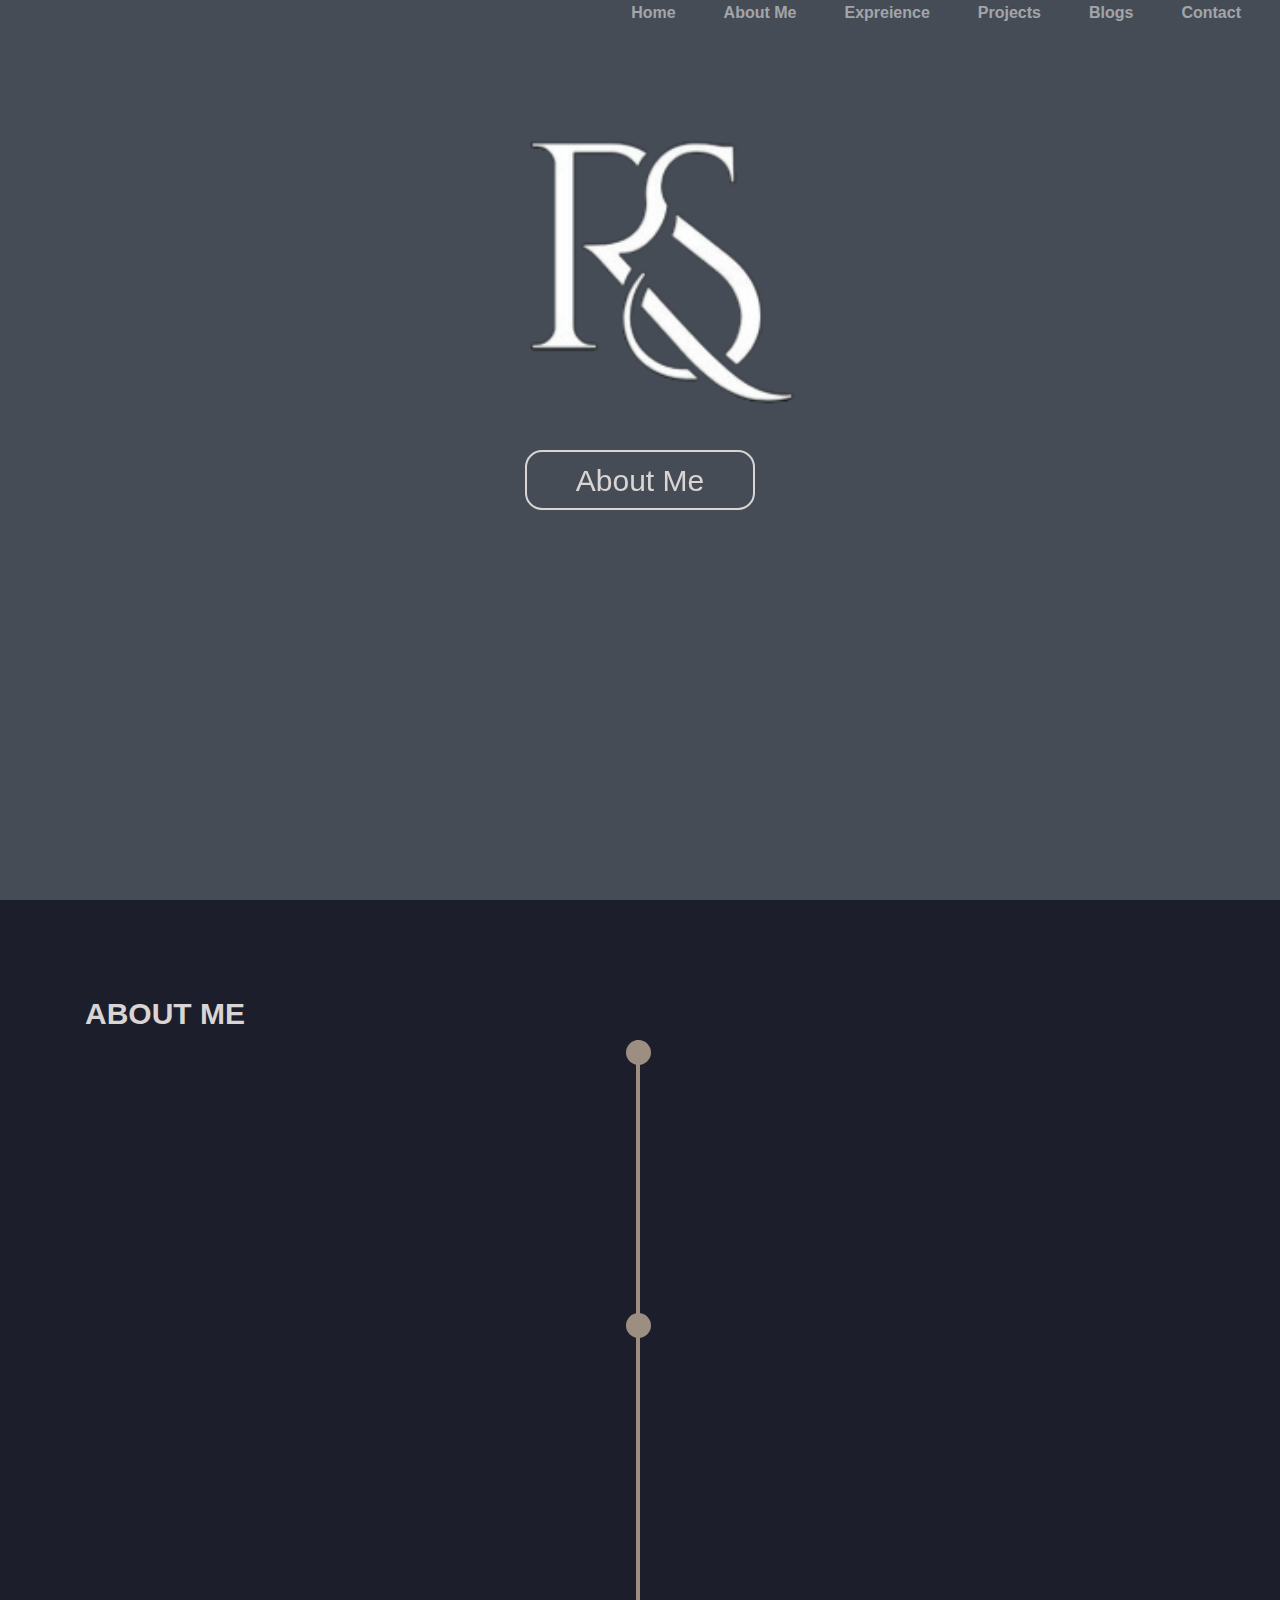
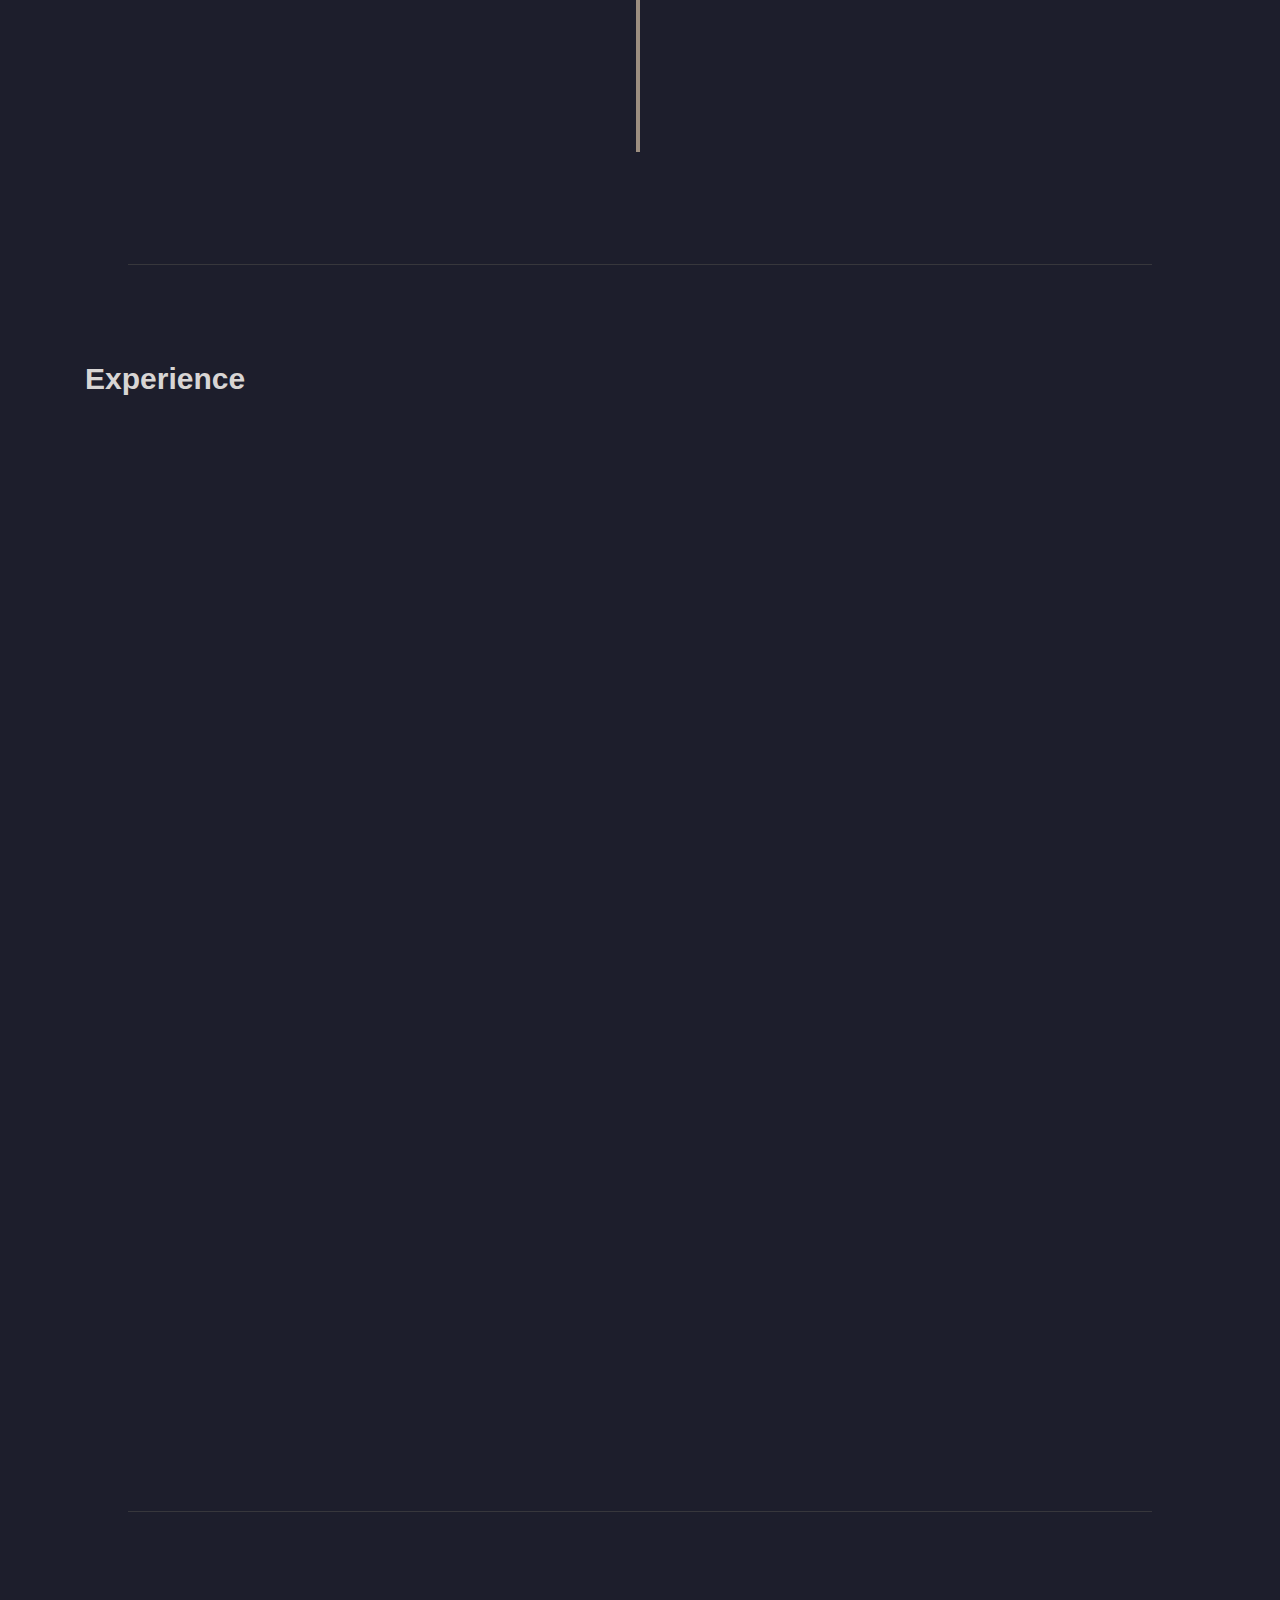
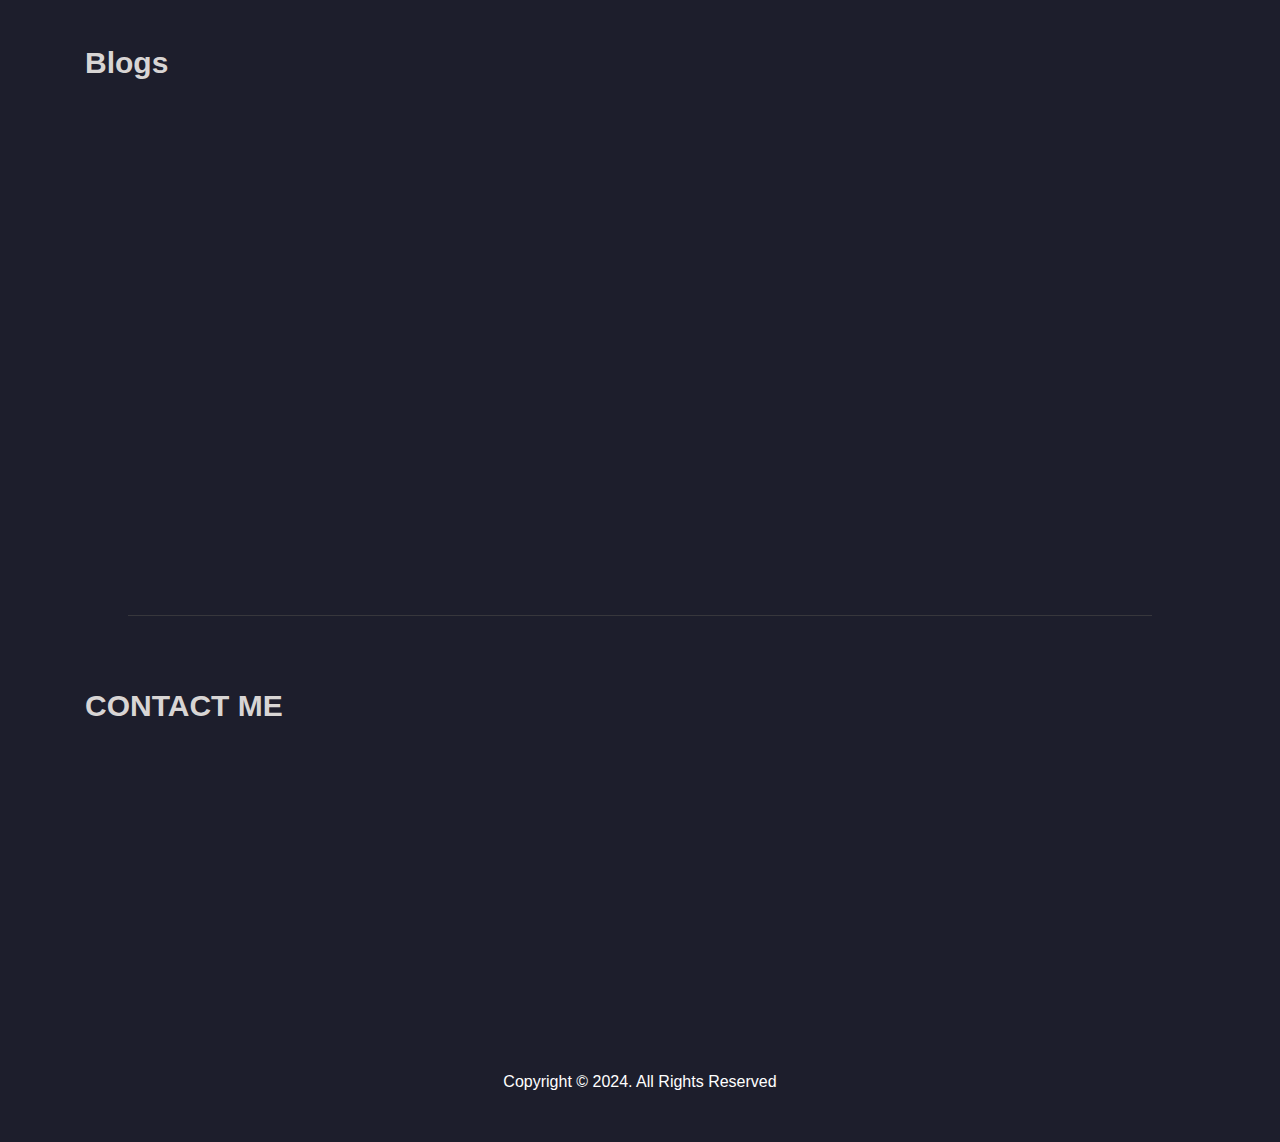
<file: index.html>
<!DOCTYPE html>
<html lang="en">

<head>

    <meta charset="UTF-8">
    <meta http-equiv="X-UA-Compatible" content="IE=edge">
    <meta name="viewport" content="width=device-width, initial-scale=1.0">
    <link href="https://unpkg.com/aos@2.3.1/dist/aos.css" rel="stylesheet">
    <link rel="stylesheet" href="https://cdnjs.cloudflare.com/ajax/libs/font-awesome/4.7.0/css/font-awesome.min.css">
    <link rel="stylesheet" href="https://stackpath.bootstrapcdn.com/bootstrap/4.3.1/css/bootstrap.min.css"
        integrity="sha384-ggOyR0iXCbMQv3Xipma34MD+dH/1fQ784/j6cY/iJTQUOhcWr7x9JvoRxT2MZw1T" crossorigin="anonymous">
    <script src="https://unpkg.com/aos@2.3.1/dist/aos.js"></script>
    <script src="https://code.jquery.com/jquery-3.4.1.slim.min.js"
        integrity="sha384-J6qa4849blE2+poT4WnyKhv5vZF5SrPo0iEjwBvKU7imGFAV0wwj1yYfoRSJoZ+n"
        crossorigin="anonymous"></script>
    <script src="https://cdn.jsdelivr.net/npm/popper.js@1.16.0/dist/umd/popper.min.js"
        integrity="sha384-Q6E9RHvbIyZFJoft+2mJbHaEWldlvI9IOYy5n3zV9zzTtmI3UksdQRVvoxMfooAo"
        crossorigin="anonymous"></script>
    <script src="https://stackpath.bootstrapcdn.com/bootstrap/4.4.1/js/bootstrap.min.js"
        integrity="sha384-wfSDF2E50Y2D1uUdj0O3uMBJnjuUD4Ih7YwaYd1iqfktj0Uod8GCExl3Og8ifwB6"
        crossorigin="anonymous"></script>
    <script src="https://code.jquery.com/jquery-3.6.0.min.js"></script>
    <link rel="stylesheet" href="./CSS/index.css">
    <title>Saadallah Roufida</title>
    <link rel="icon" href="./images/logos/mylogo.png" type="image/x-icon" />
</head>

<body data-spy="scroll" data-target=".navbar" data-offset="51">



    <div class="FrontPage">

        <br><br>
        <div class="FrontSection" data-aos="zoom-in-down">
            <div style="text-align: center;" class="PhotoContainer"><img src="./images/logos/mylogo.png" alt="myphoto">
            </div>

            <div style="text-align: center;">
                <a data-scroll class="btn knowMoreBtn mt-3" href="#aboutMe">About Me</a>
            </div>

        </div>

    </div>

    <nav class="navbar navbar-expand-lg navbar-dark bg-muted fixed-top" id="mynav">
        <a class="navbar-brand" href="#">
            <img id="navlogo" class="hide-logo" src="./images/logos/mylogo.png" width="40px">
        </a>
        <button class="navbar-toggler" type="button" data-toggle="collapse" data-target="#navbarSupportedContent"
            aria-controls="navbarSupportedContent" aria-expanded="false" aria-label="Toggle navigation">
            <span class="navbar-toggler-icon"></span>
        </button>

        <div class="collapse navbar-collapse" id="navbarSupportedContent">
            <ul class="navbar-nav m-auto position-absolute r-0">
                <li class="nav-item mx-3"><a class="nav-link" href="#" id="navHome"><strong>Home</strong></a></li>
                <li class="nav-item mx-3"><a class="nav-link" href="#aboutMe" id="navAbout"><strong>About
                            Me</strong></a></li>
                <li class="nav-item mx-3"><a class="nav-link" href="#Myexperience"
                        id="navExperience"><strong>Expreience</strong></a></li>
                <li class="nav-item mx-3"><a class="nav-link" href="#Portfolio"
                        id="navPortfolio"><strong>Projects</strong></a></li>
                <li class="nav-item mx-3"><a class="nav-link" href="#Blogs" id="navBlog"><strong>Blogs</strong></a></li>
                <li class="nav-item mx-3"><a class="nav-link" href="#Contact"
                        id="navContact"><strong>Contact</strong></a></li>
            </ul>
        </div>
    </nav>
    <div class="container mt-4" id="aboutMe">
        <br><br><br>
        <div class="titles h1">ABOUT ME</div>

        <div class="row">
            <div class="col-12 col-md-6 infoSections py-3">
                <div data-aos="fade-right">
                    <div class="Personalinfo text-center mb-3">Personal Informations:</div>
                    <div class="aboutinfos">
                        <div> <i class="fa fa-user fa2 mx-2"></i> Saadallah Roufida </div>
                        <div> <i class="fa fa-envelope fa2 mx-2"></i> r.saadallah@esi-sba.dz</div>
                        <div> <i class="fa fa-home fa2 mx-2"></i> Algeirs, Algeria </div>
                        <br><br><br>
                    </div>
                </div>


                <div class="circle"></div>
            </div>
            <div class="col-12 col-md-6" data-aos="fade-right">
                <div class="Personalinfo text-center mb-3">Profil</div>
                <div class="aboutinfos px-3 pb-3">
                    I&#39;m a computer science student in my final year at ESI SBA, specializing in Engineering of
                    Computer Systems (Ingénierie des systèmes informatiques). Motivated and enthusiastic to work on
                    creative and original projects in order to gain professional experience.</p>
                    <p>My passion lies in the field of cybersecurity and networks, while also working concurrently as a
                        backend developer</p>
                </div>
            </div>
            <div class="col-12 col-md-6 infoSections pt-5">
                <div data-aos="fade-right">
                    <div class="Personalinfo text-center mb-3">Formation</div>
                    <div class="aboutinfos">

                        <div class="row p-2 ">

                            <div class="col-3">
                                <img src="./images/logos/esi-sba.png" alt="" width="70%">
                            </div>
                            <div class="col-9">
                                Master's Degree in Computer Science, 2024 <br><br>

                                <strong>- Ecole Supérieure en Informatique 08 Mai 1945 -</strong>
                            </div>
                        </div>
                    </div>
                </div>

                <div class="circle"></div>

            </div>
            <div class="col-12 col-md-6 pt-5" data-aos="fade-right">
                <div class="Personalinfo text-center mb-3">Skills</div>

                <div class="skill row px-3">
                    <div class="skillname col-6">Pyhon</div>
                    <div class="pourcentage col-6">
                        <div class="progress">
                            <div class="progress-bar" role="progressbar" style="width: 90%" aria-valuenow="25"
                                aria-valuemin="0" aria-valuemax="100"></div>
                        </div>
                    </div>
                </div>
                <div class="skill row px-3">
                    <div class="skillname col-6">Java</div>
                    <div class="pourcentage col-6">
                        <div class="progress">
                            <div class="progress-bar" role="progressbar" style="width: 75%" aria-valuenow="25"
                                aria-valuemin="0" aria-valuemax="100"></div>
                        </div>
                    </div>
                </div>
                <div class="skill row px-3">
                    <div class="skillname col-6">C</div>
                    <div class="pourcentage col-6">
                        <div class="progress">
                            <div class="progress-bar" role="progressbar" style="width: 90%" aria-valuenow="25"
                                aria-valuemin="0" aria-valuemax="100"></div>
                        </div>
                    </div>
                </div>
                <div class="skill row px-3">
                    <div class="skillname col-6">C#</div>
                    <div class="pourcentage col-6">
                        <div class="progress">
                            <div class="progress-bar" role="progressbar" style="width: 50%" aria-valuenow="25"
                                aria-valuemin="0" aria-valuemax="100"></div>
                        </div>
                    </div>
                </div>
                <div class="skill row px-3">
                    <div class="skillname col-6">PHP</div>
                    <div class="pourcentage col-6">
                        <div class="progress">
                            <div class="progress-bar" role="progressbar" style="width: 55%" aria-valuenow="25"
                                aria-valuemin="0" aria-valuemax="100"></div>
                        </div>
                    </div>
                </div>
                <div class="skill row px-3">
                    <div class="skillname col-6">HTML</div>
                    <div class="pourcentage col-6">
                        <div class="progress">
                            <div class="progress-bar" role="progressbar" style="width: 90%" aria-valuenow="25"
                                aria-valuemin="0" aria-valuemax="100"></div>
                        </div>
                    </div>
                </div>
                <div class="skill row px-3">
                    <div class="skillname col-6">CSS</div>
                    <div class="pourcentage col-6">
                        <div class="progress">
                            <div class="progress-bar" role="progressbar" style="width: 90%" aria-valuenow="25"
                                aria-valuemin="0" aria-valuemax="100"></div>
                        </div>
                    </div>
                </div>
                <div class="skill row px-3">
                    <div class="skillname col-6">JavaScript</div>
                    <div class="pourcentage col-6">
                        <div class="progress">
                            <div class="progress-bar" role="progressbar" style="width: 85%" aria-valuenow="25"
                                aria-valuemin="0" aria-valuemax="100"></div>
                        </div>
                    </div>
                </div>
                <div class="skill row px-3">
                    <div class="skillname col-6">Node JS</div>
                    <div class="pourcentage col-6">
                        <div class="progress">
                            <div class="progress-bar" role="progressbar" style="width: 70%" aria-valuenow="25"
                                aria-valuemin="0" aria-valuemax="100"></div>
                        </div>
                    </div>
                </div>
                <div class="skill row px-3">
                    <div class="skillname col-6">Flask</div>
                    <div class="pourcentage col-6">
                        <div class="progress">
                            <div class="progress-bar" role="progressbar" style="width: 80%" aria-valuenow="25"
                                aria-valuemin="0" aria-valuemax="100"></div>
                        </div>
                    </div>
                </div>



                <div class="skill row px-3">
                    <div class="skillname col-6">SQL</div>
                    <div class="pourcentage col-6">
                        <div class="progress">
                            <div class="progress-bar" role="progressbar" style="width: 70%" aria-valuenow="25"
                                aria-valuemin="0" aria-valuemax="100"></div>
                        </div>
                    </div>
                </div>


            </div>

        </div>
    </div>
    <br><br><br><br>
    <hr>
    <div class="experience container mt-4" id="Myexperience">
        <br><br><br>

        <div class="titles h1 mb-5">Experience</div>
        <div class="row experienceS">
            <div class="col-12 col-md-6">
                <div class="experienceCard my-5" data-aos="fade-right">
                    <div class="experienceinfo">
                        <div class="experiencetitle">Networking and system Engineering intern</div>
                        <div class="experienceDetails">During my Final Year Project (PFE) , I worked on the development
                            of an SD-WAN Intelligent Monitoring and Routing System aimed at enhancing network
                            performance at Namla.</div>
                    </div>
                    <div class="experienceDate "><Strong>Jan 2024 - present </Strong></div>

                    <img src="./images/experience/namla.png" alt="" width="90%" class="experienceLogo">
                </div>
            </div>
            <div class="col-12 col-md-6">
                <div class="experienceCard my-5" data-aos="fade-right">
                    <div class="experienceinfo">
                        <div class="experiencetitle">Networking security intern</div>
                        <div class="experienceDetails">My responsibilities:
                            <ul>
                                <li> Managing network security using PFsense.</li>
                                <li> Configuring firewall rules to enhance network security.</li>
                                <li>Implementing the IDS/IPS Snort .</li>
                                <li>Creating and implementing rules in the IDS/IPS to block attacks such as DOS attacks
                                    and SSH brute force attempts.</li>
                            </ul>
                        </div>

                        <div class="technologies col-7"><Strong> </Strong></div>

                    </div>
                    <div class="experienceDate "><Strong>Aug 2023 - Oct 2023</Strong></div>

                    <img src="./images/experience/icosnet.png" alt="" width="90%" class="experienceLogo">
                </div>
            </div>
            <div class="col-12 col-md-6">
                <div class="experienceCard my-5" data-aos="fade-right">
                    <div class="experienceinfo pt-3">
                        <div class="experiencetitle">IoT and Development intern</div>
                        <div class="experienceDetails">
                            Key Responsibilities:
                            <li>Developed an IoT solution to monitor fuel levels in real-time.</li>
                            <li>Created an administration website using HTML, CSS, JavaScript, and
                                Flask.</li>
                            <li>Enabled remote visualization and configuration adjustment for fuel tank monitoring.
                            </li>
                        </div>
                    </div>
                    <div class="experienceDate "><Strong>Jul 2023 - Aug 2023 </Strong></div>

                    <img src="./images/experience/sirius-net.png" alt="" width="90%" class="experienceLogo">
                </div>
            </div>
            <div class="col-12 col-md-6">
                <div class="experienceCard my-5" data-aos="fade-right">
                    <div class="experienceinfo pt-3">
                        <div class="experiencetitle">Networking intern</div>
                        <div class="experienceDetails">
                            Key Responsibilities:
                            <li>Administering Windows Server within a Network Infrastructure.</li>
                            <li>Installing and configuring Active Directory (AD)</li>
                            <li>Creating user accounts, organizational units, and Group Policy Objects (GPOs) for
                                network management and security enforcement.
                            </li>
                        </div>

                    </div>
                    <div class="experienceDate "><Strong>Sep 2022 - Oct 2022</Strong></div>

                    <img src="./images/experience/algex.png" alt="" width="90%" class="experienceLogo">
                </div>
            </div>
            <div class="col-12 col-md-6">
                <div class="experienceCard my-5" data-aos="fade-right">
                    <div class="experienceinfo pt-3">
                        <div class="experiencetitle">Active Member</div>
                        <div class="experienceDetails">
                            <li><strong>Events department co-manager Aug 2022 - Jul 2023:</strong></li>
                            Managed external relations, coordinated speakers, and facilitated club partnerships.
                            <li><strong>Sponsoring department co-manager Mar 2022- Aug 2022:</strong></li>
                            Led sponsor outreach and negotiation efforts, securing vital resources for club activities.
                        </div>

                    </div>
                    <div class="experienceDate "><Strong>Dec 2020 - present</Strong></div>

                    <img src="./images/experience/ShelLogo.png" alt="" class="experienceLogoshell">
                </div>
            </div>
        </div>
    </div>
    <hr>

    <div class="Work container mt-4" id="Portfolio">
        <br><br><br>

        <div class="titles h1 mb-5">PROJECTS</div>
        <div class="row my-3 WOrKS">
            <div class="col-12 col-md-6">
                <div class="WorkCard my-5" data-aos="fade-right">
                    <img src="./images/projects/hackwave.png" alt="" class="workbg">
                    <div class="Workinfo pt-5">
                        <div class="worktitle">Integrated school management system for ibn rochd</div>
                        <div class="workDetails">My team, Webwonders, and I secured the first place at the Hackwave
                            hackathon organized by the IT Community Club (36 hours). We chose to collaborate on the
                            development of a University Management System, with my role focused on backend development
                        </div>
                        <div class="technologies col-7"><Strong>Technologies Used: </Strong>Node Js, React JS</div>
                    </div>
                    <div class="actions mt-3 row ">
                        <div class="col-6 ">
                            <i class="fa fa-heart fa2 m-2"></i>
                            <i class="fa fa-github fa2 m-2"></i>
                        </div>
                        <div class="col-6"> <button class="btn seeProjectBtn mt-2 SeeProject"
                                onclick="window.open('https:\/\/github.com\/Roufida-saadallah29\/hackwave_backend.git', '_blank');"
                                style="cursor: pointer;">See Project</button>
                        </div>

                    </div>
                </div>
            </div>
            <div class="col-12 col-md-6">
                <div class="WorkCard my-5" data-aos="fade-right">
                    <img src="./images/projects/car.png " alt="" class="workbg">
                    <div class="Workinfo pt-5">
                        <div class="worktitle">Remote robot control</div>
                        <div class="workDetails">
                            Our project, PiGuard, is designed to operate seamlessly in both standalone and dedicated
                            server modes.
                            Combining the capabilities of a web server, video streaming technology, and intelligent
                            object detection algorithms,
                            to provide seamless remote control of a robot car. Whether it's navigating through
                            obstacles, conducting surveillance,
                            or assisting in remote exploration, our system offers unparalleled convenience and
                            versatility.
                        </div>

                        <div class="technologies "><Strong>Technologies Used: </Strong>Flask, Yolo v5, TensorFlow, Kafka
                        </div>

                    </div>
                    <div class="actions mt-3 row ">
                        <div class="col-6 ">
                            <i class="fa fa-heart fa2 m-2"></i>
                            <i class="fa fa-github fa2 m-2"></i>
                        </div>
                        <div class="col-6"> <button class="btn seeProjectBtn mt-2 SeeProject"
                                onclick="window.open('https:\/\/github.com\/satoutahhaithem\/project-2cs.git', '_blank');"
                                style="cursor: pointer;">See Project</button>
                        </div>

                    </div>
                </div>
            </div>
            <div class="col-12 col-md-6">
                <div class="WorkCard my-5" data-aos="fade-right">
                    <img src="./images/projects/gns3webadmin.png" alt="" class="workbg">
                    <div class="Workinfo pt-5">
                        <div class="worktitle">GNS3 Web Interface</div>
                        <div class="workDetails">A network automation tool, a 3rd year mini-project at ESI-SBA, built
                            with django, aims to create a user-friendly web interface for network automation. Its
                            primary objective is to simplify the process of applying basic configurations in GNS3, a
                            network simulation tool.</div>
                        <div class="technologies col-7"><Strong>Technologies Used: </Strong>Django, GNS3, html, css, js
                        </div>
                    </div>
                    <div class="actions mt-3 row ">
                        <div class="col-6 ">
                            <i class="fa fa-heart fa2 m-2"></i>
                            <i class="fa fa-github fa2 m-2"></i>
                        </div>
                        <div class="col-6"> <button class="btn seeProjectBtn mt-2 SeeProject"
                                onclick="window.open('https:\/\/github.com\/Roufida-saadallah29\/GNS3_web_tool.git', '_blank');"
                                style="cursor: pointer;">See Project</button>
                        </div>

                    </div>
                </div>
            </div>
            <div class="col-12 col-md-6">
                <div class="WorkCard my-5" data-aos="fade-right">
                    <img src="./images/projects/shartape.png" alt="" class="workbg">
                    <div class="Workinfo pt-5">
                        <div class="worktitle">Shartape</div>
                        <div class="workDetails">Shartape is a vector graphic software serving as a basic tool for
                            learning geometry and acquiring
                            mathematical knowledge through the interaction between software and pen-and-paper. It allows
                            users to create polygons, manipulate them, and apply
                            boolean operations on different polygons, catering to users of all age groups.</div>
                        <div class="technologies col-7"><Strong>Technologies Used: </Strong>C# WPF</div>
                    </div>
                    <div class="actions mt-3 row ">
                        <div class="col-6 ">
                            <i class="fa fa-heart fa2 m-2"></i>
                            <i class="fa fa-github fa2 m-2"></i>
                        </div>
                        <div class="col-6"> <button class="btn seeProjectBtn mt-2 SeeProject"
                                onclick="window.open('https:\/\/github.com\/Kamy-tb\/EditeurPolygones.git', '_blank');"
                                style="cursor: pointer;">See Project</button>
                        </div>

                    </div>
                </div>
            </div>
            <div class="col-12 col-md-6">
                <div class="WorkCard my-5" data-aos="fade-right">
                    <img src="./images/projects/scrabble.png " alt="" class="workbg">
                    <div class="Workinfo pt-5">
                        <div class="worktitle">Scrabble</div>
                        <div class="workDetails">A console application game in which two to four players score points by
                            placing tiles,
                            each bearing a single letter, onto a game board divided into a 15×15 grid of squares. The
                            tiles must form words that,
                            in a crossword fashion, read from left to right in rows or downward in columns,
                            and they must be included in a standard dictionary or lexicon.</div>

                        <div class="technologies "><Strong>Technologies Used: </Strong> C</div>

                    </div>
                    <div class="actions mt-3 row ">
                        <div class="col-6 ">
                            <i class="fa fa-heart fa2 m-2"></i>
                            <i class="fa fa-github fa2 m-2"></i>
                        </div>
                        <div class="col-6"> <button class="btn seeProjectBtn mt-2 SeeProject"
                                onclick="window.open('https:\/\/github.com\/Roufida-saadallah29\/Scrabble1.git', '_blank');"
                                style="cursor: pointer;">See Project</button>
                        </div>

                    </div>
                </div>
            </div>


        </div>
    </div>
    <hr>
    <div class="experience container mt-4" id="Blogs">
        <br><br><br>

        <div class="titles h1 mb-5">Blogs</div>
        <div class="row blogsS">
            <div class="col-lg-4 col-md-6 col-12">
                <div class="blogsCard my-5" data-aos="fade-right">
                    <div class="media-wrapper">
                        <img src="images/blogs/openssl-datascientest.png" alt="post-image" class="img-fluid imgblog">
                    </div>
                    <div class="bloginfo">
                        <div class="blogtitle">Certification Authority (CA) and Digital Certificates</div>
                        <div class="blogDetails"> A Certificate Authority (CA) is a trusted entity responsible for
                            issuing digital
                            certificates that validate the ownership of a public key by the certificate
                            holder.
                        </div>
                    </div>
                    <div class="actions mt-3 row">
                        <div class="col-6 ">
                        </div>
                        <div class="col-6">
                            <a class="btn seeProjectBtn mt-2 ReadBlog" href="blog/CA.html">Read more</a>
                        </div>

                    </div>
                </div>
            </div>

        </div>
    </div>
    <hr>
    <div class="ContactMe container mt-4" id="Contact">
        <br><br>
        <div class="titles h1 mb-5">CONTACT ME</div>

        <div class="contactSection" data-aos="zoom-in-down">

            <div class="contactCadre">
                <br>

                <div><i class="fa fa-envelope fa2 fa-2x mx-2 mx-md-3"
                        onclick="window.open('mailto:jr_saadallah@esi.dz', '_blank');" style="cursor: pointer;"></i> <a
                        class="contacthref" href="mailto:jr_saadallah@esi.dz">jr_saadallah@esi.dz</a></div><br>
                <div><i class="fa fa-linkedin fa2 fa-2x mx-2 mx-md-3"
                        onclick="window.open('https:\/\/www.linkedin.com\/in\/roufaida-saadallah-b158771b8', '_blank');"
                        style="cursor: pointer;"></i> <a class="contacthref"
                        href="https://www.linkedin.com/in/roufaida-saadallah-b158771b8/">Linkedin</a></div><br>
                <div><i class="fa fa-github fa2 fa-2x mx-2 mx-md-3"
                        onclick="window.open('https:\/\/github.com\/Roufida-saadallah29', '_blank');"
                        style="cursor: pointer;"></i> <a class="contacthref"
                        href="https://github.com/Roufida-saadallah29"> Github</a></div><br>
            </div>
        </div>

    </div>
    <div class="footer  py-5">
        <div class="text-center mt-2">Copyright © 2024. All Rights Reserved</div>
    </div>

    <script>
        AOS.init();
    </script>


    <script src="https://ajax.googleapis.com/ajax/libs/jquery/3.2.1/jquery.min.js"></script>

    <script src="./JS/index.js"></script>



</body>



</html>
</file>
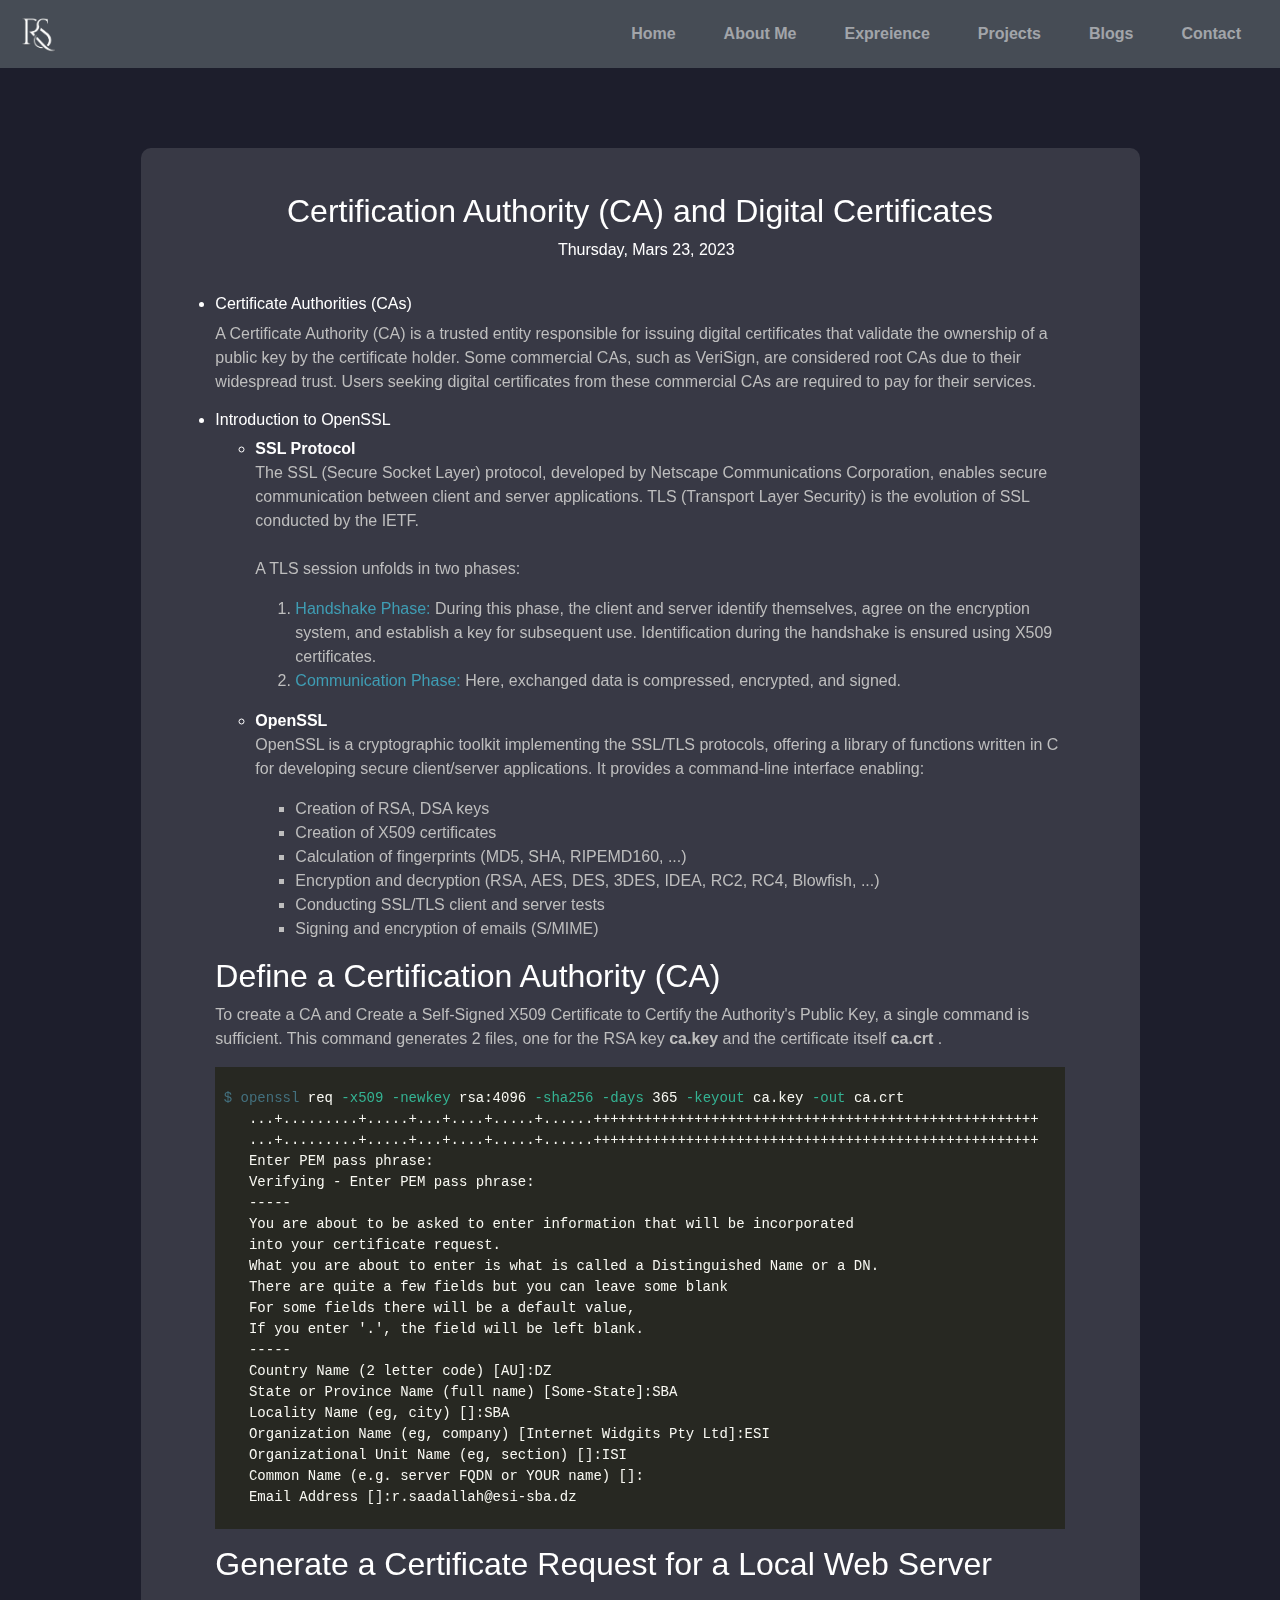
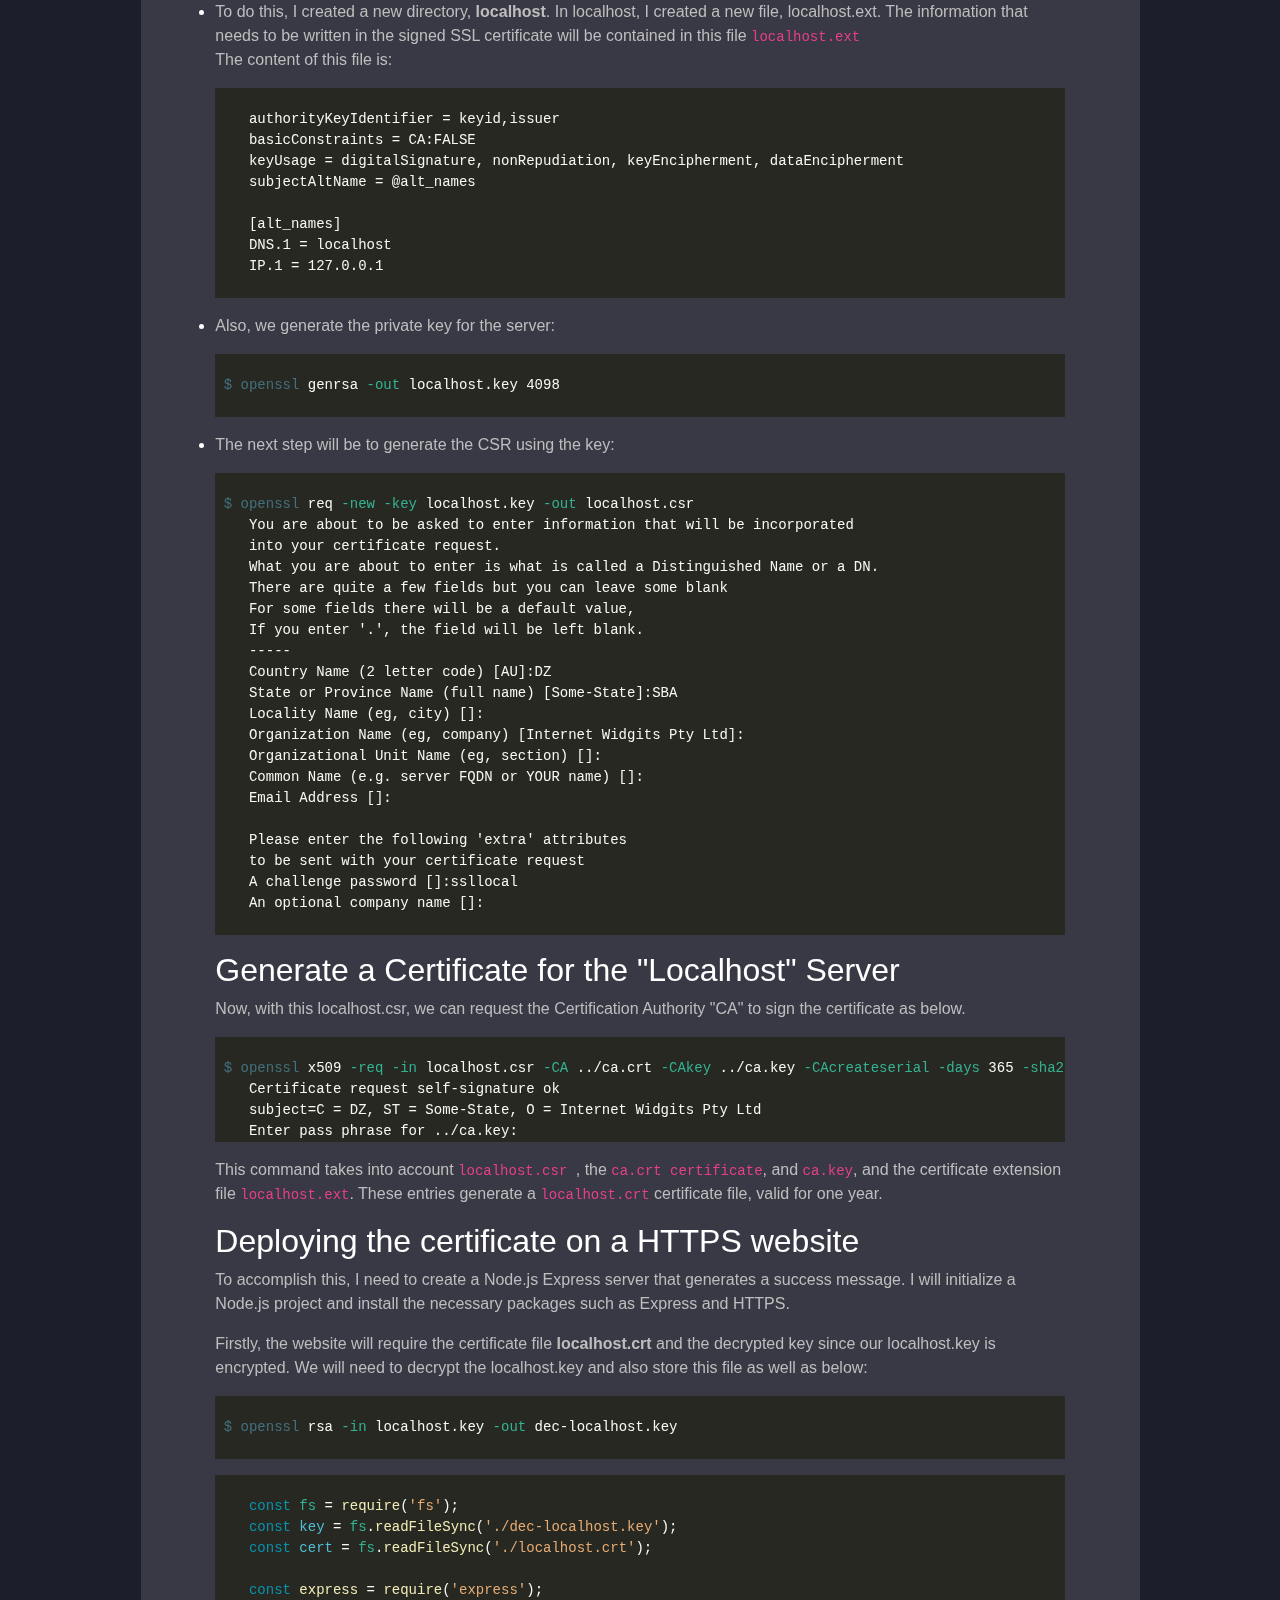
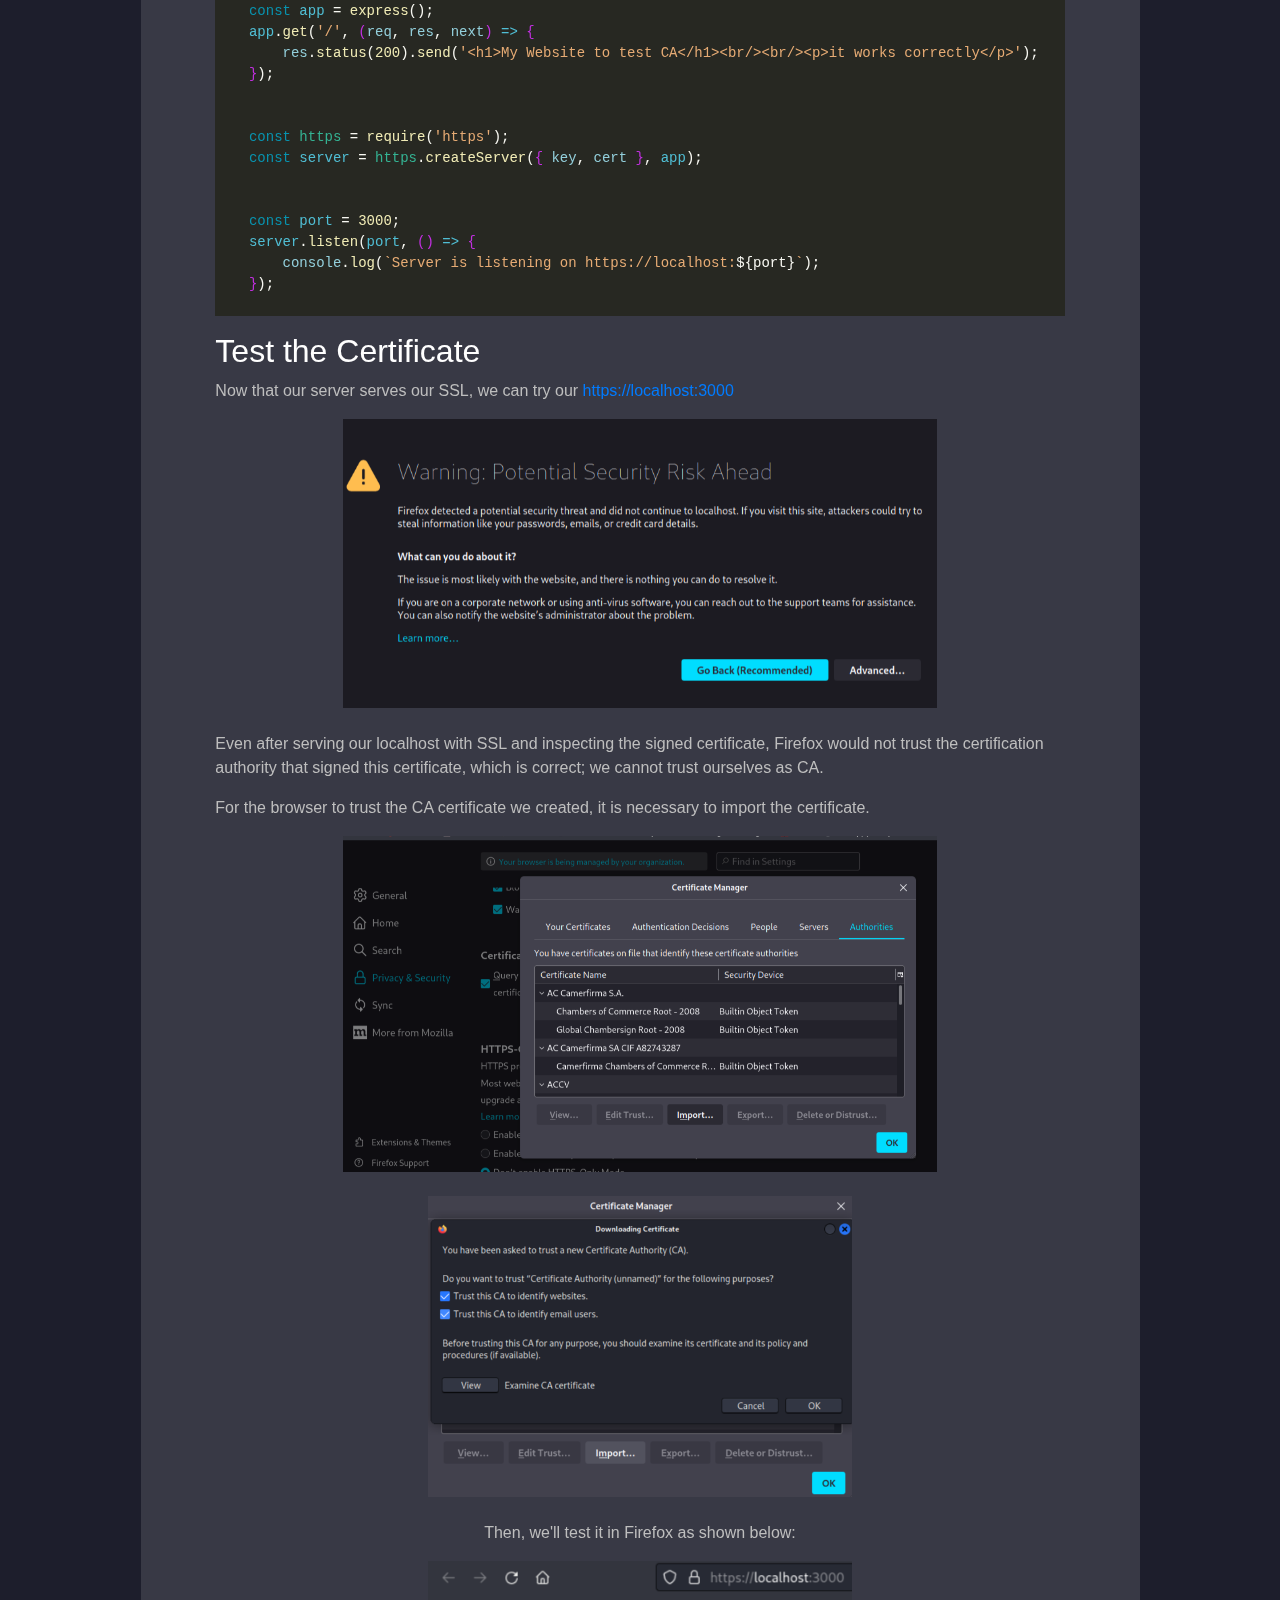
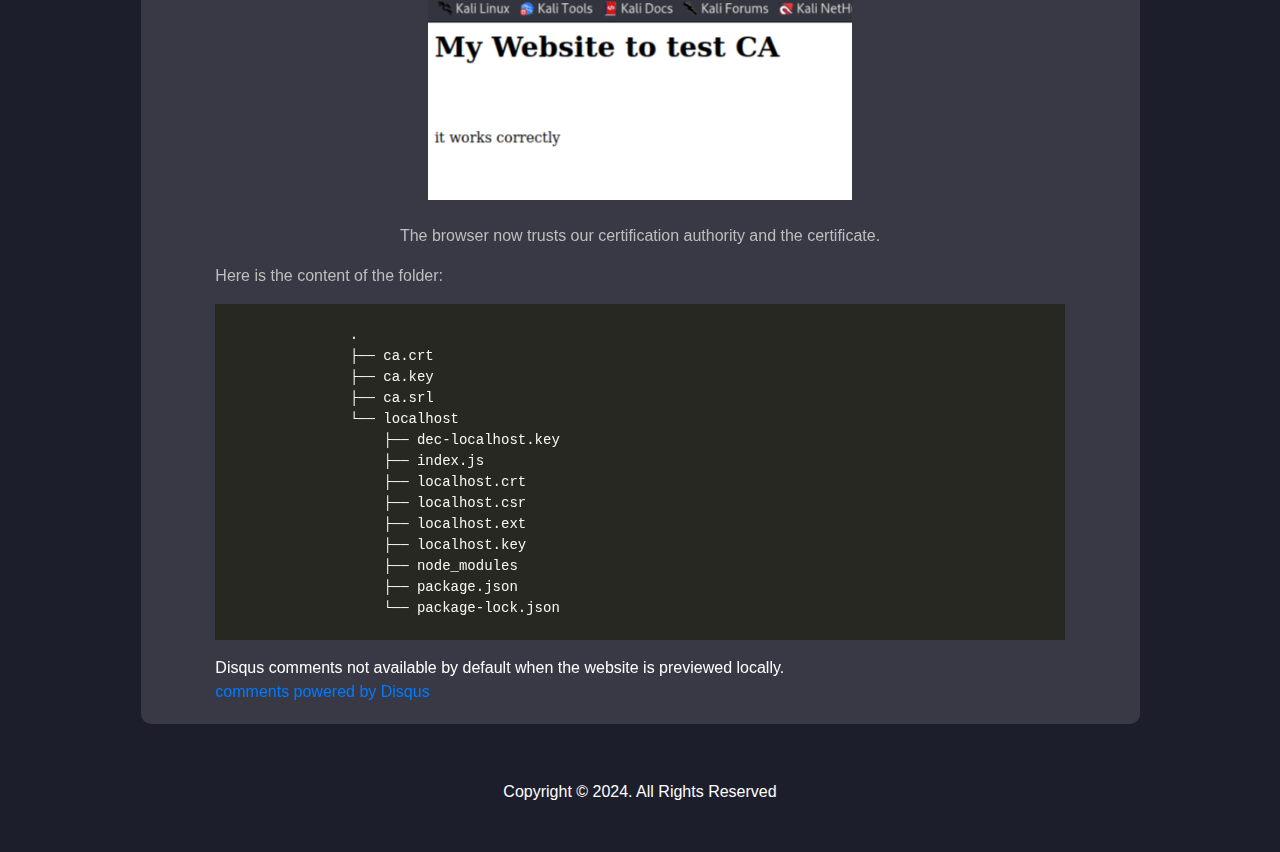
<file: blog/CA.html>
<!DOCTYPE html>
<html lang="en">

<head>

    <meta charset="UTF-8">
    <meta http-equiv="X-UA-Compatible" content="IE=edge">
    <meta name="viewport" content="width=device-width, initial-scale=1.0">
    <link href="https://unpkg.com/aos@2.3.1/dist/aos.css" rel="stylesheet">
    <link rel="stylesheet" href="https://cdnjs.cloudflare.com/ajax/libs/font-awesome/4.7.0/css/font-awesome.min.css">
    <link rel="stylesheet" href="https://stackpath.bootstrapcdn.com/bootstrap/4.3.1/css/bootstrap.min.css"
        integrity="sha384-ggOyR0iXCbMQv3Xipma34MD+dH/1fQ784/j6cY/iJTQUOhcWr7x9JvoRxT2MZw1T" crossorigin="anonymous">
    <script src="https://unpkg.com/aos@2.3.1/dist/aos.js"></script>
    <script src="https://code.jquery.com/jquery-3.4.1.slim.min.js"
        integrity="sha384-J6qa4849blE2+poT4WnyKhv5vZF5SrPo0iEjwBvKU7imGFAV0wwj1yYfoRSJoZ+n"
        crossorigin="anonymous"></script>
    <script src="https://cdn.jsdelivr.net/npm/popper.js@1.16.0/dist/umd/popper.min.js"
        integrity="sha384-Q6E9RHvbIyZFJoft+2mJbHaEWldlvI9IOYy5n3zV9zzTtmI3UksdQRVvoxMfooAo"
        crossorigin="anonymous"></script>
    <script src="https://stackpath.bootstrapcdn.com/bootstrap/4.4.1/js/bootstrap.min.js"
        integrity="sha384-wfSDF2E50Y2D1uUdj0O3uMBJnjuUD4Ih7YwaYd1iqfktj0Uod8GCExl3Og8ifwB6"
        crossorigin="anonymous"></script>
    <script src="https://code.jquery.com/jquery-3.6.0.min.js"></script>
    <link rel="stylesheet" href="../CSS/index.css">
    <link rel="stylesheet" href="../CSS/blog.css">

    <title>Saadallah Roufida</title>
</head>

<body data-spy="scroll" data-target=".navbar" data-offset="51">



    <nav class="navbar navbar-expand-lg navbar-dark bg-muted fixed-top" id="mynav">
        <a class="navbar-brand" href="#">
            <img id="navlogo" src="../images/logos/mylogo.png" width="40px">
        </a>
        <button class="navbar-toggler" type="button" data-toggle="collapse" data-target="#navbarSupportedContent"
            aria-controls="navbarSupportedContent" aria-expanded="false" aria-label="Toggle navigation">
            <span class="navbar-toggler-icon"></span>
        </button>

        <div class="collapse navbar-collapse" id="navbarSupportedContent">
            <ul class="navbar-nav m-auto position-absolute r-0">
                <li class="nav-item mx-3"><a class="nav-link" href="../index.html" id="navHome"><strong>Home</strong></a></li>
                <li class="nav-item mx-3"><a class="nav-link" href="../index.html#aboutMe" id="navAbout"><strong>About
                            Me</strong></a></li>
                <li class="nav-item mx-3"><a class="nav-link" href="../index.html#Myexperience"
                        id="navExperience"><strong>Expreience</strong></a></li>
                <li class="nav-item mx-3"><a class="nav-link" href="../index.html#Portfolio"
                        id="navPortfolio"><strong>Projects</strong></a></li>
                <li class="nav-item mx-3"><a class="nav-link" href="../index.html#Blogs" id="navBlog"><strong>Blogs</strong></a></li>
                <li class="nav-item mx-3"><a class="nav-link" href="../index.html#Contact"
                        id="navContact"><strong>Contact</strong></a></li>
            </ul>
        </div>
    </nav>


    <div class="container mt-4" id="Blogs">
        <br>
        <div class="blogSection" data-aos="zoom-in-down">

            <div class="blogCadre">
                <br>
                <div class="row customrow2">
                    <div class="col-lg-8 offset-lg-2 text-center">
                        <h2>Certification Authority (CA) and Digital Certificates</h2>
                        <ul class="list-inline mb-50">
                            <li class="list-inline-item"><a href="/author/"></a></li>
                            <li class="list-inline-item">Thursday, Mars 23, 2023</li>
                        </ul>

                    </div>
                    <div class="col-lg-8 offset-lg-2">
                        <div class="post-single-content">
                            <p>
                                <span style="color: #BEBEBE">
                                </span>
                            </p>
                            <h6>
                                <li>Certificate Authorities (CAs)</li>
                            </h6>
                            <p>
                                <span style="color: #BEBEBE">
                                    A Certificate Authority (CA) is a trusted entity responsible for issuing digital
                                    certificates that validate the ownership of a public key by the certificate
                                    holder.
                                    Some commercial CAs, such as VeriSign, are considered root CAs due to their
                                    widespread trust. Users seeking digital certificates from these commercial CAs
                                    are
                                    required to pay for their services.
                                </span>
                            </p>
                            <h6>
                                <li>Introduction to OpenSSL</li>
                            </h6>
                            <ul style="list-style-type: circle;">
                                <li><strong>SSL Protocol</strong></li>
                                <p><span style="color: #BEBEBE">
                                        The SSL (Secure Socket Layer) protocol, developed by Netscape Communications
                                        Corporation, enables secure communication between client and server
                                        applications. TLS (Transport Layer Security) is the evolution of SSL
                                        conducted by the IETF.
                                        <br><br>
                                        A TLS session unfolds in two phases:
                                    </span>

                                <ol style="color: #BEBEBE">
                                    <li><span style="color: #3f9db4">Handshake Phase:</span> During this phase, the
                                        client and server identify themselves, agree on the encryption system, and
                                        establish a key for subsequent use. Identification during the handshake is
                                        ensured using X509 certificates.</li>
                                    <li><span style="color: #3f9db4">Communication Phase:</span> Here, exchanged
                                        data is compressed, encrypted, and signed.</li>
                                </ol>

                                </p>
                                <li><strong>OpenSSL</strong></li>
                                <p><span style="color: #BEBEBE">
                                        OpenSSL is a cryptographic toolkit implementing the SSL/TLS protocols,
                                        offering a library of functions written in C for developing secure
                                        client/server applications. It provides a command-line interface enabling:
                                        <ul style="list-style-type: square; color: #BEBEBE;">
                                            <li>Creation of RSA, DSA keys</li>
                                            <li>Creation of X509 certificates</li>
                                            <li>Calculation of fingerprints (MD5, SHA, RIPEMD160, ...)</li>
                                            <li>Encryption and decryption (RSA, AES, DES, 3DES, IDEA, RC2, RC4,
                                                Blowfish, ...)</li>
                                            <li>Conducting SSL/TLS client and server tests</li>
                                            <li>Signing and encryption of emails (S/MIME)</li>

                                        </ul>
                                    </span>
                                </p>
                            </ul>

                            <h2>Define a Certification Authority (CA)</h2>

                            <p>
                                <span style="color: #BEBEBE">
                                    To create a CA and Create a Self-Signed X509 Certificate to Certify the Authority's
                                    Public Key, a single command is sufficient. This command generates 2 files, one
                                    for the RSA key <strong>ca.key</strong> and the certificate itself
                                    <strong>ca.crt</strong> .
                                </span>
                            </p>

                            <div class="highlight">
                                <pre
                                    style="color:#f8f8f2;background-color:#272822;-moz-tab-size:4;-o-tab-size:4;tab-size:4"><code class="language-bash" data-lang="bash">
<span style="color:#43707e"> $ openssl</span> req <span style="color:#34b393">-x509</span><span style="color:#34b393"> -newkey</span> rsa:4096 <span style="color:#34b393">-sha256</span> <span style="color:#34b393">-days</span> 365 <span style="color:#34b393">-keyout</span> ca.key <span style="color:#34b393">-out</span> ca.crt
    ...+.........+.....+...+....+.....+......+++++++++++++++++++++++++++++++++++++++++++++++++++++
    ...+.........+.....+...+....+.....+......+++++++++++++++++++++++++++++++++++++++++++++++++++++
    Enter PEM pass phrase:
    Verifying - Enter PEM pass phrase:
    -----
    You are about to be asked to enter information that will be incorporated
    into your certificate request.
    What you are about to enter is what is called a Distinguished Name or a DN.
    There are quite a few fields but you can leave some blank
    For some fields there will be a default value,
    If you enter '.', the field will be left blank.
    -----
    Country Name (2 letter code) [AU]:DZ
    State or Province Name (full name) [Some-State]:SBA
    Locality Name (eg, city) []:SBA
    Organization Name (eg, company) [Internet Widgits Pty Ltd]:ESI
    Organizational Unit Name (eg, section) []:ISI
    Common Name (e.g. server FQDN or YOUR name) []: 
    Email Address []:r.saadallah@esi-sba.dz
                                    </code></pre>
                            </div>

                            <h2>Generate a Certificate Request for a Local Web Server</h2>

                            <p>
                                <li><span style="color: #BEBEBE">
                                        To do this, I created a new directory, <strong>localhost</strong>. In localhost,
                                        I created a new
                                        file, localhost.ext. The information that needs to be written in the signed SSL
                                        certificate will be contained in this file <code>localhost.ext</code><br>
                                        The content of this file is:
                                    </span></li>
                            </p>
                            <div class="highlight">
                                <pre
                                    style="color:#f8f8f2;background-color:#272822;-moz-tab-size:4;-o-tab-size:4;tab-size:4"><code class="language-bash" data-lang="bash">
    authorityKeyIdentifier = keyid,issuer
    basicConstraints = CA:FALSE
    keyUsage = digitalSignature, nonRepudiation, keyEncipherment, dataEncipherment
    subjectAltName = @alt_names
    
    [alt_names]
    DNS.1 = localhost
    IP.1 = 127.0.0.1
                                        </code></pre>
                            </div>
                            <p>
                                <li><span style="color: #BEBEBE">
                                        Also, we generate the private key for the server:
                                    </span></li>
                            </p>

                            <div class="highlight">
                                <pre
                                    style="color:#f8f8f2;background-color:#272822;-moz-tab-size:4;-o-tab-size:4;tab-size:4"><code class="language-bash" data-lang="bash">
<span style="color:#43707e"> $ openssl</span> genrsa <span style="color:#34b393">-out</span> localhost.key 4098 
                                    </code></pre>
                            </div>
                            <p>
                                <li><span style="color: #BEBEBE">
                                        The next step will be to generate the CSR using the key:
                                    </span></li>
                            </p>
                            <div class="highlight">
                                <pre
                                    style="color:#f8f8f2;background-color:#272822;-moz-tab-size:4;-o-tab-size:4;tab-size:4"><code class="language-bash" data-lang="bash">
<span style="color:#43707e"> $ openssl</span> req <span style="color:#34b393">-new</span> <span style="color:#34b393">-key</span> localhost.key <span style="color:#34b393">-out</span> localhost.csr
    You are about to be asked to enter information that will be incorporated
    into your certificate request.
    What you are about to enter is what is called a Distinguished Name or a DN.
    There are quite a few fields but you can leave some blank
    For some fields there will be a default value,
    If you enter '.', the field will be left blank.
    -----
    Country Name (2 letter code) [AU]:DZ
    State or Province Name (full name) [Some-State]:SBA
    Locality Name (eg, city) []:
    Organization Name (eg, company) [Internet Widgits Pty Ltd]:
    Organizational Unit Name (eg, section) []:
    Common Name (e.g. server FQDN or YOUR name) []:
    Email Address []:

    Please enter the following 'extra' attributes
    to be sent with your certificate request
    A challenge password []:ssllocal
    An optional company name []:   

</code></pre>
                            </div>
                            <h2>Generate a Certificate for the "Localhost" Server</h2>
                            <p><span style="color: #BEBEBE">
                                    Now, with this localhost.csr, we can request the Certification Authority "CA" to
                                    sign the certificate as below.
                                </span></p>
                            <div class="highlight">
                                <pre
                                    style="color:#f8f8f2;background-color:#272822;-moz-tab-size:4;-o-tab-size:4;tab-size:4"><code class="language-bash" data-lang="bash">
<span style="color:#43707e"> $ openssl</span> x509 <span style="color:#34b393">-req -in</span> localhost.csr <span style="color:#34b393">-CA</span> ../ca.crt <span style="color:#34b393">-CAkey</span> ../ca.key <span style="color:#34b393">-CAcreateserial -days</span> 365 <span style="color:#34b393">-sha256 -extfile</span> localhost.ext<span style="color:#34b393"> -out</span> localhost.crt
    Certificate request self-signature ok
    subject=C = DZ, ST = Some-State, O = Internet Widgits Pty Ltd
    Enter pass phrase for ../ca.key:                                   
</code></pre>
                            </div>
                            <p>
                                <span style="color: #BEBEBE">
                                    This command takes into account <code>localhost.csr </code>, the
                                    <code>ca.crt certificate</code>, and <code>ca.key</code>, and the certificate
                                    extension file <code>localhost.ext</code>. These entries generate a
                                    <code><strong></strong>localhost.crt</code> certificate file, valid for one
                                    year.</span>
                            </p>
                            <h2>Deploying the certificate on a HTTPS website</h2>
                            <p>
                                <span style="color: #BEBEBE">
                                    To accomplish this, I need to create a Node.js Express server that generates a
                                    success message. I will initialize a Node.js project and install the necessary
                                    packages such as Express and HTTPS. </span>
                            </p>
                            <p>
                                <span style="color: #BEBEBE">
                                    Firstly, the website will require the certificate file
                                    <strong>localhost.crt</strong> and the decrypted key since our localhost.key is
                                    encrypted. We will need to decrypt the localhost.key and also store this file as
                                    well as below: </span>
                            </p>
                            <div class="highlight">
                                <pre
                                    style="color:#f8f8f2;background-color:#272822;-moz-tab-size:4;-o-tab-size:4;tab-size:4"><code class="language-bash" data-lang="bash">
<span style="color:#43707e"> $ openssl</span> rsa <span style="color:#34b393">-in</span> localhost.key <span style="color:#34b393">-out</span> dec-localhost.key
                                    </code></pre>
                            </div>
                            <div class="highlight">
                                <pre
                                    style="color:#f8f8f2;background-color:#272822;-moz-tab-size:4;-o-tab-size:4;tab-size:4">
                                    <code class="language-python" data-lang="python">
    <span style="color:#0893af">const </span><span style="color:#34b393">fs</span> = <span style="color:#f0ebb5">require</span>(<span style="color:#e6ab74">'fs'</span>);
    <span style="color:#0893af">const </span><span style="color:#50bed4">key</span> = <span style="color:#34b393">fs</span>.<span style="color:#f0ebb5">readFileSync</span>(<span style="color:#e6ab74">'./dec-localhost.key'</span>);
    <span style="color:#0893af">const </span><span style="color:#50bed4">cert</span> = <span style="color:#34b393">fs</span>.<span style="color:#f0ebb5">readFileSync</span>(<span style="color:#e6ab74">'./localhost.crt'</span>);

    <span style="color:#0893af">const </span><span style="color:#f0ebb5">express</span> = <span style="color:#f0ebb5">require</span>(<span style="color:#e6ab74">'express'</span>);
    <span style="color:#0893af">const </span><span style="color:#50bed4">app</span> = <span style="color:#f0ebb5">express</span>(<span style="color:#e6ab74"></span>);
    <span style="color:#50bed4">app</span>.<span style="color:#f0ebb5">get</span>(<span style="color:#e6ab74">'/'</span>, <span style="color:#c12fdf">(</span><span style="color:#93cfdb">req</span>, <span style="color:#93cfdb">res</span>, <span style="color:#93cfdb">next</span><span style="color:#c12fdf">)</span> <span style="color:#50bed4">=> </span><span style="color:#c12fdf">{</span>
        <span style="color:#93cfdb">res</span>.<span style="color:#f0ebb5">status</span>(<span style="color: #f0ebb5;">200</span>).<span style="color: #f0ebb5;">send</span>(<span style="color:#e6ab74">'&lt;h1&gt;My Website to test CA&lt;/h1&gt;&lt;br/&gt;&lt;br/&gt;&lt;p&gt;it works correctly&lt;/p&gt;'</span>);
    <span style="color:#c12fdf">}</span>);


    <span style="color:#0893af">const </span><span style="color:#34b393">https</span> = <span style="color:#f0ebb5">require</span>(<span style="color:#e6ab74">'https'</span>);
    <span style="color:#0893af">const </span><span style="color:#50bed4">server</span> = <span style="color:#34b393">https</span>.<span style="color:#f0ebb5">createServer</span>(<span style="color:#c12fdf">{</span><span style="color:#93cfdb"> key</span>,</span><span style="color:#93cfdb"> cert </span><span style="color:#c12fdf">}</span>,</span><span style="color:#50bed4"> app</span>);


    <span style="color:#0893af">const </span><span style="color:#50bed4">port</span> = <span style="color:#f0ebb5">3000</span>;
    <span style="color:#50bed4">server</span>.<span style="color:#f0ebb5">listen</span>(<span style="color:#50bed4">port</span>, <span style="color:#c12fdf">()</span> <span style="color:#50bed4">=> </span><span style="color:#c12fdf">{</span>
        <span style="color:#93cfdb">console</span>.<span style="color:#f0ebb5">log</span>(<span style="color:#e6ab74">`Server is listening on https://localhost:</span>${port}<span style="color:#e6ab74">`</span>);
    <span style="color:#c12fdf">}</span>);</code>
                                </pre>
                            </div>


                            <h2>Test the Certificate</h2>
                            <p>
                                <span style="color: #BEBEBE">
                                    Now that our server serves our SSL, we can try our <a
                                        href="https://localhost:3000">https://localhost:3000</a>
                                </span>
                            </p>
                            <div style="text-align: center;">
                                <img class="imageblog" src="../images/blogs/imagesCA/1.png" alt="">

                            </div>
                            <br>
                            <p>
                                <span style="color: #BEBEBE">
                                    Even after serving our localhost with SSL and inspecting the signed certificate,
                                    Firefox would not trust the certification authority that signed this certificate,
                                    which is correct; we cannot trust ourselves as CA. </span>
                            </p>
                            <p>
                                <span style="color: #BEBEBE">
                                    For the browser to trust the CA certificate we created, it is necessary to import
                                    the certificate.
                                </span>
                            </p>
                            <div style="text-align: center;">
                                <img class="imageblog" src="../images/blogs/imagesCA/2.png" alt="">

                            </div>
                            <br>
                            <div style="text-align: center;">
                                <img class="imageblog3" src="../images/blogs/imagesCA/3.png" alt="">

                            </div>
                            <br>
                            <p style="text-align: center;">
                                <span style="color: #BEBEBE">
                                    Then, we'll test it in Firefox as shown below:
                                </span>
                            </p>
                            <div style="text-align: center;">
                                <img class="imageblog3" src="../images/blogs/imagesCA/4.png" alt="">

                            </div>
                            <br>
                            <p style="text-align: center;">
                                <span style="color: #BEBEBE;">
                                    The browser now trusts our certification authority and the certificate. </span>
                            </p>
                            <p>
                                <span style="color: #BEBEBE">
                                    Here is the content of the folder:
                                </span>
                            </p>

                            <div class="highlight">
                                <pre
                                    style="color:#f8f8f2;background-color:#272822;-moz-tab-size:5;-o-tab-size:4;tab-size:4"><code class="language-bash" data-lang="bash">
                .
                ├── ca.crt
                ├── ca.key
                ├── ca.srl
                └── localhost
                    ├── dec-localhost.key
                    ├── index.js
                    ├── localhost.crt
                    ├── localhost.csr
                    ├── localhost.ext
                    ├── localhost.key
                    ├── node_modules
                    ├── package.json
                    └── package-lock.json
                                                                                
</code></pre>
                            </div>


                            <div id="disqus_thread"></div>
                            <script type="application/javascript">
                                var disqus_config = function () {



                                };
                                (function () {
                                    if (["localhost", "127.0.0.1"].indexOf(window.location.hostname) != -1) {
                                        document.getElementById('disqus_thread').innerHTML = 'Disqus comments not available by default when the website is previewed locally.';
                                        return;
                                    }
                                    var d = document, s = d.createElement('script'); s.async = true;
                                    s.src = '//' + "portfolio-roufida-saadallah" + '.disqus.com/embed.js';
                                    s.setAttribute('data-timestamp', +new Date());
                                    (d.head || d.body).appendChild(s);
                                })();
                            </script>
                            <noscript>Please enable JavaScript to view the <a
                                    href="https://disqus.com/?ref_noscript">comments powered by Disqus.</a></noscript>
                            <a href="https://disqus.com" class="dsq-brlink">comments powered by <span
                                    class="logo-disqus">Disqus</span></a>


                        </div>
                    </div>
                </div>
            </div>


        </div>

    </div>



    <div class="footer  py-5">
        <div class="text-center mt-2">Copyright © 2024. All Rights Reserved</div>
    </div>
    <script>
        AOS.init();
    </script>


    <script src="https://ajax.googleapis.com/ajax/libs/jquery/3.2.1/jquery.min.js"></script>

    <script src="../JS/index.js"></script>



</body>



</html>
</file>
<file: CSS/index.css>
@import url("https://fonts.googleapis.com/css?family=DM+Sans:400,500,700&display=swap");
/* variables */
:root {
  --backGroundColor: #1d1e2c;
  --darkbrownColor: #9c8e80;
  --lightbrownColor: #d8d5d4;
}



.hide-logo {
  display: none;
}


body {
  /* Ensure smooth transition when the navbar becomes fixed */
  transition: padding-top 0.5s ease;
}

* {
  box-sizing: border-box;
}
html {
  height: 100%;
}
body {
  background-color: var(--backGroundColor);
  overflow-x: hidden;
  font-family: "Segoe UI", Tahoma, Geneva, Verdana, sans-serif;
  color: white;
  height: 100%;
}
hr {
  background-color: rgba(85, 84, 83, 0.6);
  width: 80%;
}
.Container {
  width: 90%;
  margin: 0 auto;
}
.rec {
  position: absolute;
}


/* navbar */
.navbar {
  color: ivory;
  background-color: #464c55;
  width: 100%;
  font-weight: 700;
}

.navbar-nav {
  right: 15px;
}

.elements {
  width: 60%;
  font-size: 25px;
  text-align: center;
}

.ligne {
  width: 0px;
  height: 0px;
  margin: 0 auto;
  background-color: white;
  transition: width 0.5s;
  border-radius: 5px;
}
.elem {
  cursor: pointer;
}
.elem:hover > .ligne {
  height: 3px;
  width: 70%;
}

/* front page */
.front_page {
  height: 100vh;
}
.PhotoContainer > img {
  width: 50%;
  display: block;
  margin: 0 auto;
  margin-top: -50px;
  animation: profilPicanim 1s;
}

@keyframes profilPicanim {
  0% {
    width: 40%;
    opacity: 0.5;
  }
  100% {
    width: 50%;
    opacity: 1;
  }
}
.bio {
  font-size: 50px;
  font-weight: 500;
  width: fit-content;
  height: fit-content;
  margin: 0 auto;
  margin-top: 20%;
  line-height: 60px;
}
.bio > strong {
  color: var(--darkbrownColor);
}

.knowMoreBtn {
  background-color: transparent;
  border-radius: 17px;
  font-size: 30px;
  border-color: var(--lightbrownColor);
  border-width: 2px;
  width: 230px;
  height: 60px;
  color: var(--lightbrownColor);
  font-weight: 500;
}

.knowMoreBtn:hover {
  color: white;
  background-color: rgba(85, 84, 83, 0.4);
}

.seeProjectBtn {
  background-color: transparent;
  border-radius: 17px;
  font-size: 30px;
  border-color: var(--lightbrownColor);
  border-width: 2px;
  width: 230px;
  height: 60px;
  color: var(--lightbrownColor);
  font-weight: 500;
}

.seeProjectBtn:hover {
  color: white;
  background-color: rgba(85, 84, 83, 0.4);
}


/* Social Media */
.socialMedia {
  font-size: 30px;
  text-align: center;
  height: fit-content;
  margin: auto 0;
}

/* About Me */
.infoSections {
  font-size: 20px;
  border: solid;
  border-width: 0 4px 0 0;
  border-color: var(--darkbrownColor);
  position: relative;
}
.circle {
  width: 25px;
  height: 25px;
  background-color: var(--darkbrownColor);
  position: absolute;
  top: 0px;
  right: -15px;
  border-radius: 50%;
}
.aboutinfos {
  font-weight: 300;
  color: var(--lightbrownColor);
  font-size: 15px;
}
i {
  cursor: pointer;
}
.aboutinfos > div {
  margin: 10px 0;
}
.aboutinfos > div > i {
  font-size: 25px;
  width: 25px;
  text-align: center;
}
.progress {
  border-radius: 20px;
  height: 12px;
  margin-top: 10px;
}
.skillname {
  font-size: 20px;
  color: var(--lightbrownColor);
  font-weight: 500;
}
.progress-bar {
  background-color: var(--darkbrownColor);
  opacity: 0.7;
}
.Personalinfo {
  font-size: 30px;
  font-weight: 700;
  color: var(--darkbrownColor);
}
.hellocarc {
  display: block;
  margin: 0 auto;
}
.titles {
  font-weight: 900;
  color: var(--lightbrownColor);
  font-size: 30px;
}
/* Blog */
.blogsS > div {
  height: 470px;
}
.blogsCard {
  width: 90%;
  height: 400px;
  background-color: rgba(255, 255, 255, 0.1);
  border-radius: 10px;
  margin: 0 auto;
  position: relative;
  transition: height 1s;
  border: solid;
  border-width: 0.01px;
  border-color: rgba(216, 213, 212, 0.15);
}
.blogbg {
  position: absolute;
  width: 100%;
  border-radius: 10px;
  top: -50px;
  left: -20px;
  transition: all 1s;
}

.bloginfo {
  padding: 20px;
  width: 100%;
  border-radius: 0 0 10px 10px;
}
.blogtitle {
  font-size: 20px;
  font-weight: 700;
}
.blogDetails {
  padding-top: 10px;
  padding-left: 10px;
  font-size: 14px;
  color: var(--lightbrownColor);
}
.ReadBlog {
  width: 90%;
  margin: 0 auto;
  font-size: 16px;
  height: 40px;
  margin-bottom: 5px;
  border-radius: 10px;
}
.imgblog{
  height: 150px;
  width: 100%;
  border-top-left-radius: 10px;
  border-top-right-radius: 10px;

}
/* experience */
.experienceS > div {
  height: 350px;
}
.experienceCard {
  width: 90%;
  height: 280px;
  background-color: rgba(255, 255, 255, 0.1);
  border-radius: 10px;
  margin: 0 auto;
  position: relative;
  transition: height 1s;
  padding: 20px;
  border: solid;
  border-width: 0.01px;
  border-color: rgba(216, 213, 212, 0.15);
}
.experiencebg {
  position: absolute;
  width: 100%;
  border-radius: 10px;
  top: -50px;
  left: -20px;
  transition: all 1s;
}

.experienceinfo {
  width: 100%;
  border-radius: 0 0 10px 10px;
}
.experiencetitle {
  font-size: 25px;
  font-weight: 700;
}
.experienceDetails {
  padding-top: 10px;
  padding-left: 10px;
  font-size: 14px;
  color: var(--lightbrownColor);
}

.experienceLogo {
  position: absolute;
  width: 80px;
  bottom: 10px;
  right: 40px;
  transition: all 1s;
}
.experienceLogoshell {
  position: absolute;
  width: 70px;
  bottom: 10px;
  right: 40px;
  transition: all 1s;
}

.experienceDate{
  position: absolute;
  bottom: 30px;
  left: 40px;
  transition: all 1s;
}


/* Work */
.WOrKS > div {
  height: 480px;
}
.WorkCard {
  width: 90%;
  height: 280px;
  background-color: rgba(255, 255, 255, 0.1);
  border-radius: 10px;
  margin: 0 auto;
  position: relative;
  transition: height 1s;
  padding: 20px;
  border: solid;
  border-width: 0.01px;
  border-color: rgba(216, 213, 212, 0.15);
}
.workbg {
  position: absolute;
  width: 100%;
  border-radius: 10px;
  top: -20px;
  left: -20px;
  transition: all 1s;
}

.Workinfo {
  width: 100%;
  border-radius: 0 0 10px 10px;
  display: none;
}
.worktitle {
  margin-top: 50px;
  font-size: 25px;
  font-weight: 700;
}
.workDetails {
  padding-left: 10px;
  font-size: 13px;
  font-weight: 400;
  color: var(--lightbrownColor);
}
.technologies {
  margin-top: 10px;
  font-size: 13px;
  font-weight: 400;
}
.SeeProject {
  width: 90%;
  margin: 0 auto;
  font-size: 16px;
  height: 40px;
  border-radius: 10px;
  display: none;
}
.actions {
  position: absolute;
  bottom: 10px;
  font-size: 25px;
  width: 100%;
}
.actions > i {
  opacity: 0.8;
}
.WorkLogo {
  position: absolute;
  width: 80px;
  bottom: 10px;
  right: 40px;
  transition: all 1s;
}
.WorkCard:hover {
  height: fit-content;
}
.WorkCard:hover > .workbg {
  width: 60%;
  left: 35%;
  box-shadow: 0px 2px 20px 0px rgba(10, 12, 58, 0.2);
}
.SeeProject{
	display: none;
}
.WorkCard:hover .SeeProject {
  display: block;
}
.WorkCard:hover > .Workinfo {
  display: block;
}
.WorkCard:hover > .actions {
  position: relative;
}
.WorkCard:hover > .WorkLogo {
  top: -20px;
  width: 130px;
  left: -50px;
}

/* Home page */
.FrontPage {
  background-color: #464c55;
  height: 100vh;
}
.FrontSection {
  width: 50%;
  height: 500px;
  margin: 0 auto;
  margin-top: 100px;
}



.contactCadre {
  background-color: rgba(216, 213, 212, 0.15);
  border-radius: 10px;
  border: solid;
  border-color: var(--lightbrownColor);
  padding: 20px;
  padding-left: 100px;
  border-width: 1px;
}
.SubmitBtn {
  background-color: rgba(216, 213, 212, 0.25);
  border-radius: 10px;
  border: solid;
  border-color: var(--lightbrownColor);
  border-width: 1px;
  width: 200px;
  margin-top: 10px;
  height: 50px;
  color: var(--lightbrownColor);
  font-size: 22px;
  font-weight: 700;
}
.SubmitBtn:hover {
  background-color: rgba(216, 213, 212, 0.45);
  color: var(--backGroundColor);
}


/* Contact Me */

.contactSection {
  width: 40%;
  margin: 0 auto;
  margin-top: 50px;
}
.contacthref
{
  color:var(--lightbrownColor);;
}
.contacthref:hover{

  color: var(--backGroundColor);
}

@media only screen and (max-width: 675px) {

  /* Contact Me */
    .contactSection {
      width: 85%;
      margin-top: 50px;
    }
/* Override margins added by AOS fade-left */



  .FrontSection {
    width: 85%;
    margin-top: 50px;
  }
  .PhotoContainer > img {
    width: 300px;
    
  }
  
  .contactCadre {
    padding: 10px;
    padding-left: 50px;
  }
  .SubmitBtn {
    width: 160px;
    font-size: 18px;
  }
  .titles {
    padding-left: 10px;
    font-size: 35px;
  }

/* Blog */
  .blogsS > div {
    height: fit-content;
  }

  .blogsCard {
    width: 90%;
    height: 450px;
    padding: 20px 15px 10px 15px;
  }

  .blogbg {
    
    top: -30px;
    
  }
  .blogtitle {
    margin-top: 10px;
  }

  /* experience */
  .experienceS > div {
    height: fit-content;
  }

  .experienceCard {
    width: 90%;
    height: 380px;
    padding: 20px 15px 10px 15px;
  }
  .experiencebg {
    top: -30px;
  }
  .experiencetitle {
    margin-top: 10px;
  }

  .experienceLogo {
    position: absolute;
    width: 60px;
    bottom: 6px;
    right: 20px;
  }
.experienceLogoshell{
  position: absolute;
  width: 50px;
  bottom: 6px;
  right: 20px; 
}
  .experienceDate{
    position: absolute;
    bottom: 20px;
    left: 20px;
  }

  /* Work */
  .WOrKS > div {
    height: fit-content;
  }

  .WorkCard {
    width: 90%;
    height: 180px;
    padding: 20px 15px 10px 15px;
  }
  .workbg {
    top: -30px;
  }
  .worktitle {
    margin-top: 10px;
  }

   .SeeProject {
    width: 100%;
    font-size: 12px;
  }

  .actions {
    font-size: 20px;
    bottom: 6px;
    left: 10px;
  }

  .WorkLogo {
    position: absolute;
    width: 60px;
    bottom: 6px;
    right: 20px;
  }

  .WorkCard:hover > .WorkLogo {
    top: -15px;
    width: 100px;
    left: -20px;
  }
  /* Footer */
  .footer {
    width: 80%;
    margin: 0 auto;
  }

  /* BIO */
  .bio {
    font-size: 30px;
  }
  .knowMoreBtn {
    width: 200px;
    font-size: 20px;
    height: 50px;
  }
  .seeProjectBtn {
    width: 90%;
    font-size: 12px;
    height: 50px;
  }
  .socialMedia {
    display: none;
  }

  /* About Me */

  .infoSections {
    font-size: 15px;
    border: none;
  }
  .circle {
    display: none;
  }
  .Personalinfo {
    font-size: 20px;
  }
  /* nav bar */
  .navbar-nav {
    width: 85%;
    text-align: center;
    margin-top: 0;
    background-color: #464c55;
  }

}
</file>
<file: CSS/blog.css>
.blogSection {
    width: 90%;
    margin: 0 auto;
    margin-top: 100px;
  }

  .blogCadre {
    background-color: rgba(216, 213, 212, 0.15);
    border-radius: 10px;
    border-color: var(--lightbrownColor);
    padding: 20px;
    border-width: 1px;
  }
  .customrow2 
  {
    margin-left: -180px;
    margin-right: -180px;
    padding-left: 0px;
  }

  .imageblog{
    width: 70%;  
  }
  .imageblog3{
    width: 50%;
  }

  @media only screen and (max-width: 600px) {

    /* Contact Me */
      .blogSection {
        width: 99%;
        margin-top: 50px;
      }
      .blogCadre {
        padding: 10px;
        padding-left: 50px;
      }
      .customrow2 
      {
        margin-left: -40px;
        margin-right: -5px;
        padding-left: 0px;
      }
      .imageblog{
        width: 100%;      
      }
      .imageblog3{
        width: 90%;
      }

    }
    @media only screen and (max-width: 1000px) {

      /* Contact Me */
        .blogSection {
          width: 100%;
          margin-top: 50px;
        }
        .blogCadre {
          padding: 10px;
          padding-left: 50px;
        }
        .customrow2 
        {
          margin-left: -40px;
          margin-right: -5px;
          padding-left: 0px;
        }
        .imageblog{
          width: 100%;        
        }
        .imageblog3{
          width: 90%;
        }
  
      }
</file>
